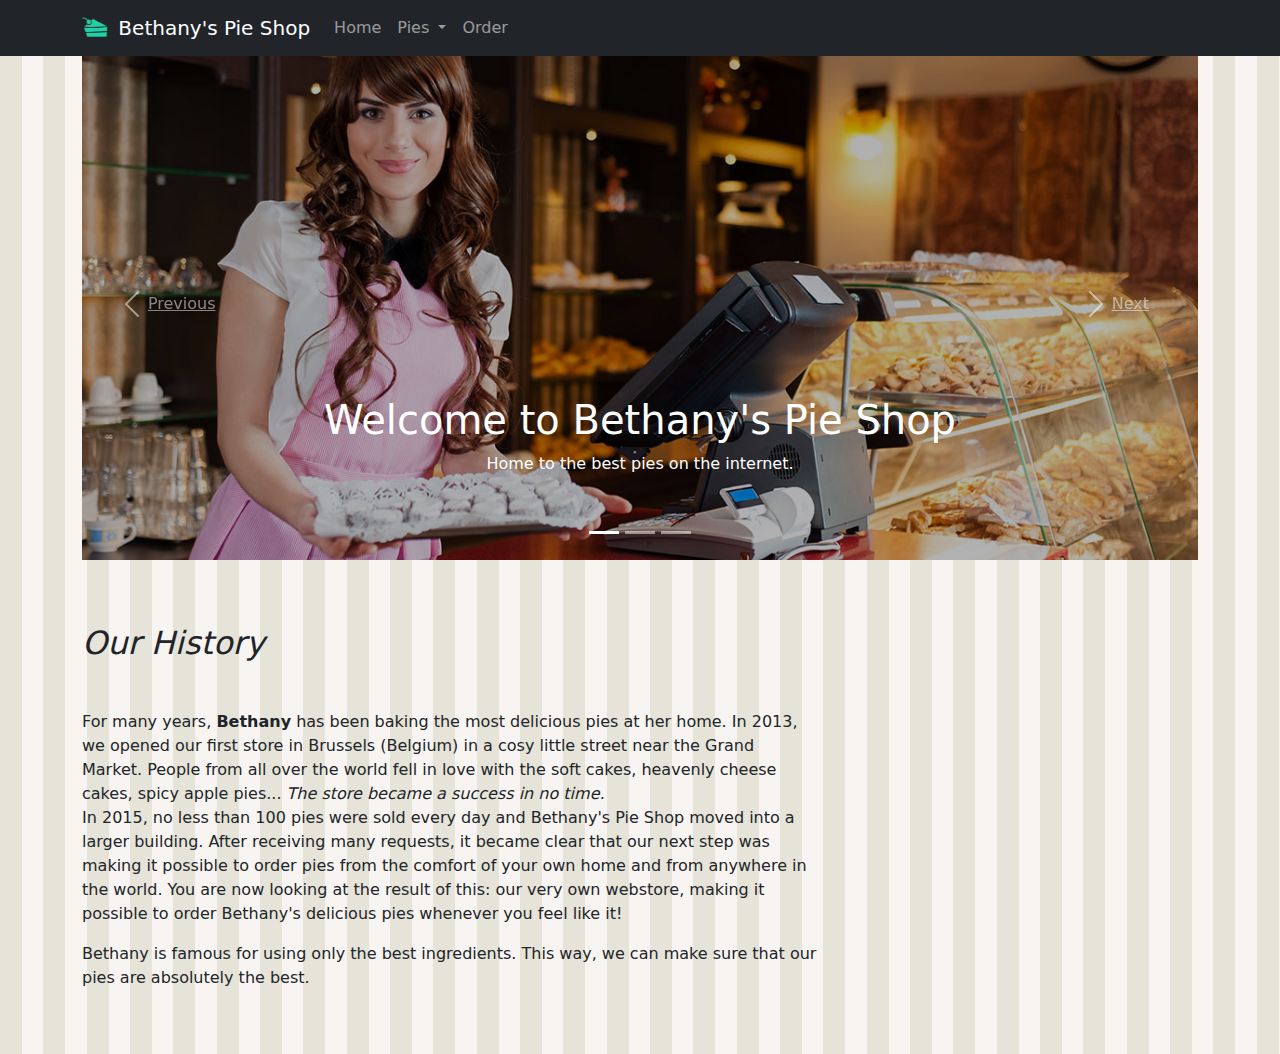
<file: templates/index.html>
<!DOCTYPE html>

<html>

<head>
  <meta charset="utf-8">
  <meta name="viewport" content="width=device-width, initial-scale=1, shrink-to-fit=no">
  <link rel="stylesheet" href="/css/bootstrap.css">
  <link rel="stylesheet" href="/css/site.css">
</head>

<body>

  <header>
    <nav class="navbar navbar-expand-sm navbar-dark fixed-top bg-dark">
      <div class="container">
        <a class="navbar-brand" href="index.html">
          <img src="/static/images/pie.png" width="30" height="30" class="d-inline-block align-top" alt="">
          Bethany's Pie Shop</a>
          <button class="navbar-toggler" type="button" data-bs-toggle="collapse" data-bs-target="#navbarCollapse"
          aria-controls="navbarCollapse" aria-expanded="false" aria-label="Toggle navigation">
          <span class="navbar-toggler-icon"></span>
          </button>
        <div class="collapse navbar-collapse" id="navbarCollapse">
          <ul class="nav navbar-nav mr-auto">
            <li class="nav-item active">
              <a class="nav-link" href="index.html">Home</a>
            </li>
            <li class="nav-item dropdown">
              <a class="nav-link dropdown-toggle" href="#" id="navbarDropdown" role="button" data-bs-toggle="dropdown"
                aria-haspopup="true" aria-expanded="false">
                Pies
              </a>
              <div class="dropdown-menu" aria-labelledby="navbarDropdown">
                <a class="dropdown-item" href="allpies.html">Fruit pies</a>
                <a class="dropdown-item" href="allpies.html">Cheese cakes</a>
                <a class="dropdown-item" href="seasonalpies.html">Seasonal pies</a>
                <div class="dropdown-divider"></div>
                <a class="dropdown-item" href="allpies.html">All pies</a>
              </div>
            </li>
            <li class="nav-item">
              <a class="nav-link" href="order.html">Order</a>
            </li>
          </ul>
        </div>
      </div>
    </nav>
  </header>

  <main class="container" role="main">

    <div id="welcomeCarousel" class="carousel slide" data-bs-ride="carousel">
      <ol class="carousel-indicators">
        <li data-bs-target="#welcomeCarousel" data-bs-slide-to="0" class="active"></li>
        <li data-bs-target="#welcomeCarousel" data-bs-slide-to="1"></li>
        <li data-bs-target="#welcomeCarousel" data-bs-slide-to="2"></li>
      </ol>
      <div class="carousel-inner">
        <div class="carousel-item active welcome-carousel-image1">
          <div class="container">
            <div class="carousel-caption">
              <h1>Welcome to Bethany's Pie Shop</h1>
              <p>Home to the best pies on the internet.</p>
            </div>
          </div>
        </div>
        <div class="carousel-item welcome-carousel-image2">
          <div class="container">
            <div class="carousel-caption text-left">
              <h1>Discover our pie subscription</h1>
              <p>Our delicious pies delivered to your door. Every week.</p>
              <p><a class="btn btn-lg btn-primary" href="piesubscription.html" role="button">Sign up today</a></p>
            </div>
          </div>
        </div>
        <div class="carousel-item welcome-carousel-image3">
          <div class="container">
            <div class="carousel-caption text-right">
              <h1>Browse the pies of summer.</h1>
              <p>Every season has its pies. Enjoy our summer fruit pies now.</p>
              <p><a class="btn btn-lg btn-primary" href="fruitpies.html" role="button">Fruit pies</a></p>
            </div>
          </div>
        </div>
      </div>
      <a class="carousel-control-prev" href="#welcomeCarousel" role="button" data-bs-slide="prev">
        <span class="carousel-control-prev-icon" aria-hidden="true"></span>
        <span class="sr-only">Previous</span>
      </a>
      <a class="carousel-control-next" href="#welcomeCarousel" role="button" data-bs-slide="next">
        <span class="carousel-control-next-icon" aria-hidden="true"></span>
        <span class="sr-only">Next</span>
      </a>
    </div>


    <div class="row">
      <div class="col-md-8">
        <h2 class="pb-4 mb-4 fst-italic">
          Our History
        </h2>
        <p>
          For many years, <b>Bethany</b> has been baking the most delicious pies at her home. In 2013, we
          opened our first
          store in Brussels (Belgium) in a cosy little street near the Grand Market. People from all over the
          world fell
          in love
          with the soft cakes, heavenly cheese cakes, spicy apple pies... <i>The store became a success in no
            time.</i>
          <br>In 2015, no less than 100 pies were sold every day and Bethany's Pie Shop moved into a larger
          building.
          After receiving many requests, it became clear that our next step was making it possible to order
          pies from the
          comfort of your own home and from anywhere in the world. You are now looking at the result of this:
          our very own
          webstore, making it possible to order Bethany's delicious pies whenever you feel like it!
        </p>
        <p>
          Bethany is famous for using only the best ingredients. This way, we can make sure
          that our pies are absolutely the best.
        </p>
      </div>

    </div>

  </main>

  <script src="https://code.jquery.com/jquery-3.4.1.slim.min.js"></script>
  <script src="/js/bootstrap.js"></script>

</body>

</html>
</file>
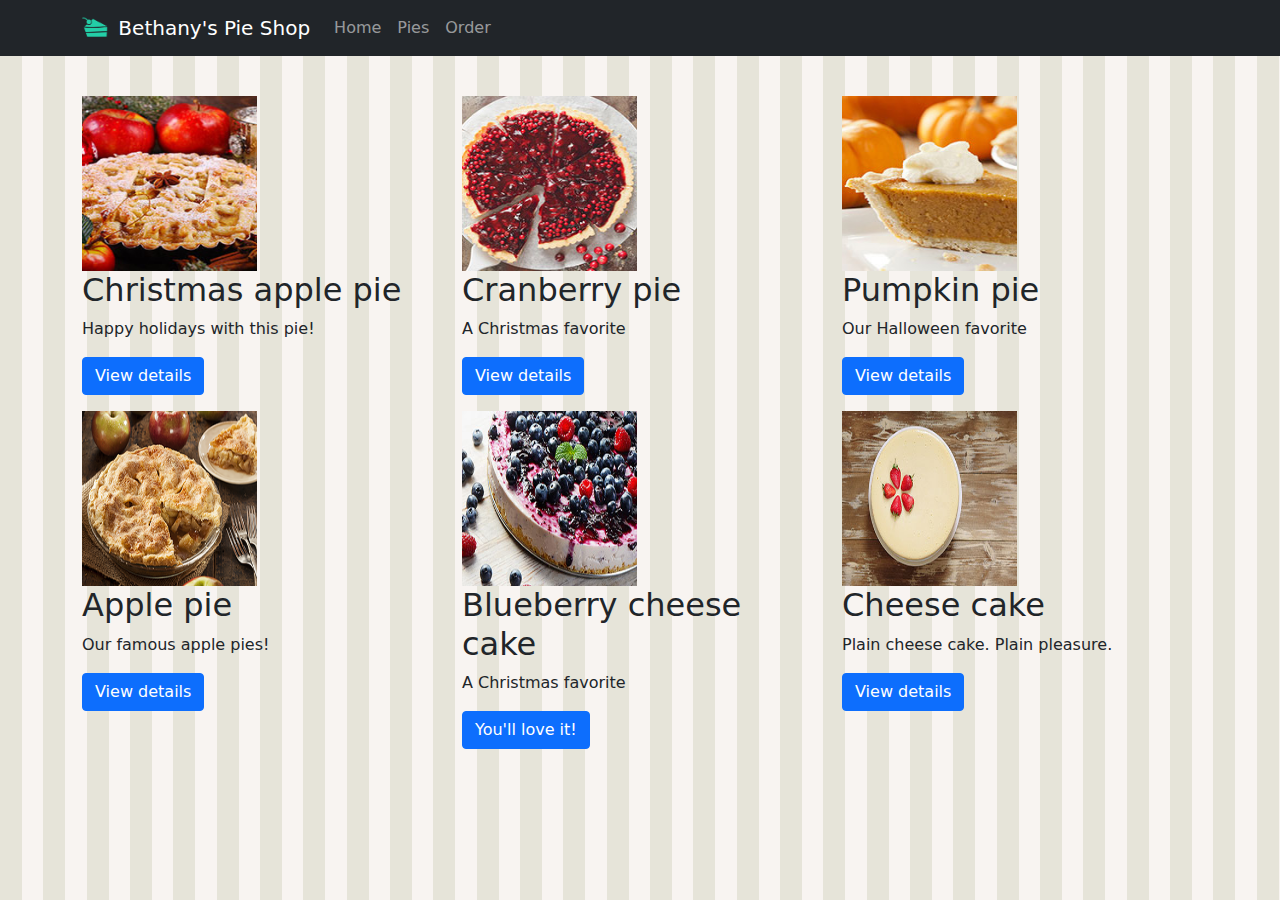
<file: templates/allpies.html>
<!DOCTYPE html>

<html>

<head>
    <meta charset="utf-8">
    <meta name="viewport" content="width=device-width, initial-scale=1, shrink-to-fit=no">
    <link rel="stylesheet" href="/css/bootstrap.css">
    <link rel="stylesheet" href="/css/site.css">
</head>

<body>
    <header>
        <nav class="navbar navbar-expand-md navbar-dark fixed-top bg-dark">
            <div class="container">
                <a class="navbar-brand" href="index.html">
                    <img src="/static/images/pie.png" width="30" height="30" class="d-inline-block align-top" alt="">
                        Bethany's Pie Shop</a>
                <button class="navbar-toggler" type="button" data-toggle="collapse" data-target="#navbarCollapse"
                    aria-controls="navbarCollapse" aria-expanded="false" aria-label="Toggle navigation">
                    <span class="navbar-toggler-icon"></span>
                </button>
                <div class="collapse navbar-collapse" id="navbarCollapse">
                    <ul class="navbar-nav mr-auto">
                        <li class="nav-item active">
                            <a class="nav-link" href="index.html">Home</a>
                        </li>
                        <li class="nav-item">
                            <a class="nav-link" href="allpies.html">Pies</a>
                        </li>
                        <li class="nav-item">
                            <a class="nav-link" href="order.html">Order</a>
                        </li>
                    </ul>
                </div>
            </div>
        </nav>
    </header>

    <main role="main">

        <div class="container mt-5">
            <div class="row">
                <div class="col-md-4">
                    <img width="175" height="175" src="/static/images/products/christmasapplepiesmallsquare.jpg">
                    <h2>Christmas apple pie</h2>
                    <p>Happy holidays with this pie!</p>
                    <p><a class="btn btn-primary" href="applepie.html" role="button">View details</a></p>
                </div>
                <div class="col-md-4">
                    <img width="175" height="175" src="/static/images/products/cranberrypiesmallsquare.jpg">
                    <h2>Cranberry pie</h2>
                    <p>A Christmas favorite</p>
                    <p><a class="btn btn-primary" href="applepie.html" role="button">View details</a></p>
                </div>
                <div class="col-md-4">
                    <img width="175" height="175" src="/static/images/products/pumpkinpiesmallsquare.jpg">
                    <h2>Pumpkin pie</h2>
                    <p>Our Halloween favorite</p>
                    <p><a class="btn btn-primary" href="applepie.html" role="button">View details</a></p>
                </div>
            </div>

            <div class="row">
                <div class="col-md-4">
                    <img width="175" height="175" src="/static/images/products/applepiesmall.jpg">
                    <h2>Apple pie</h2>
                    <p>Our famous apple pies!</p>
                    <p><a class="btn btn-primary" href="applepie.html" role="button">View details</a></p>
                </div>
                <div class="col-md-4">
                    <img width="175" height="175" src="/static/images/products/blueberrycheesecakesmall.jpg">
                    <h2>Blueberry cheese cake</h2>
                    <p>A Christmas favorite</p>
                    <p><a class="btn btn-primary" href="applepie.html" role="button">You'll love it!</a></p>
                </div>
                <div class="col-md-4">
                    <img width="175" height="175" src="/static/images/products/cheesecakesmall.jpg">
                    <h2>Cheese cake</h2>
                    <p>Plain cheese cake. Plain pleasure.</p>
                    <p><a class="btn btn-primary" href="applepie.html" role="button">View details</a></p>
                </div>
            </div>
        </div>
    </main>
</body>

</html>
</file>
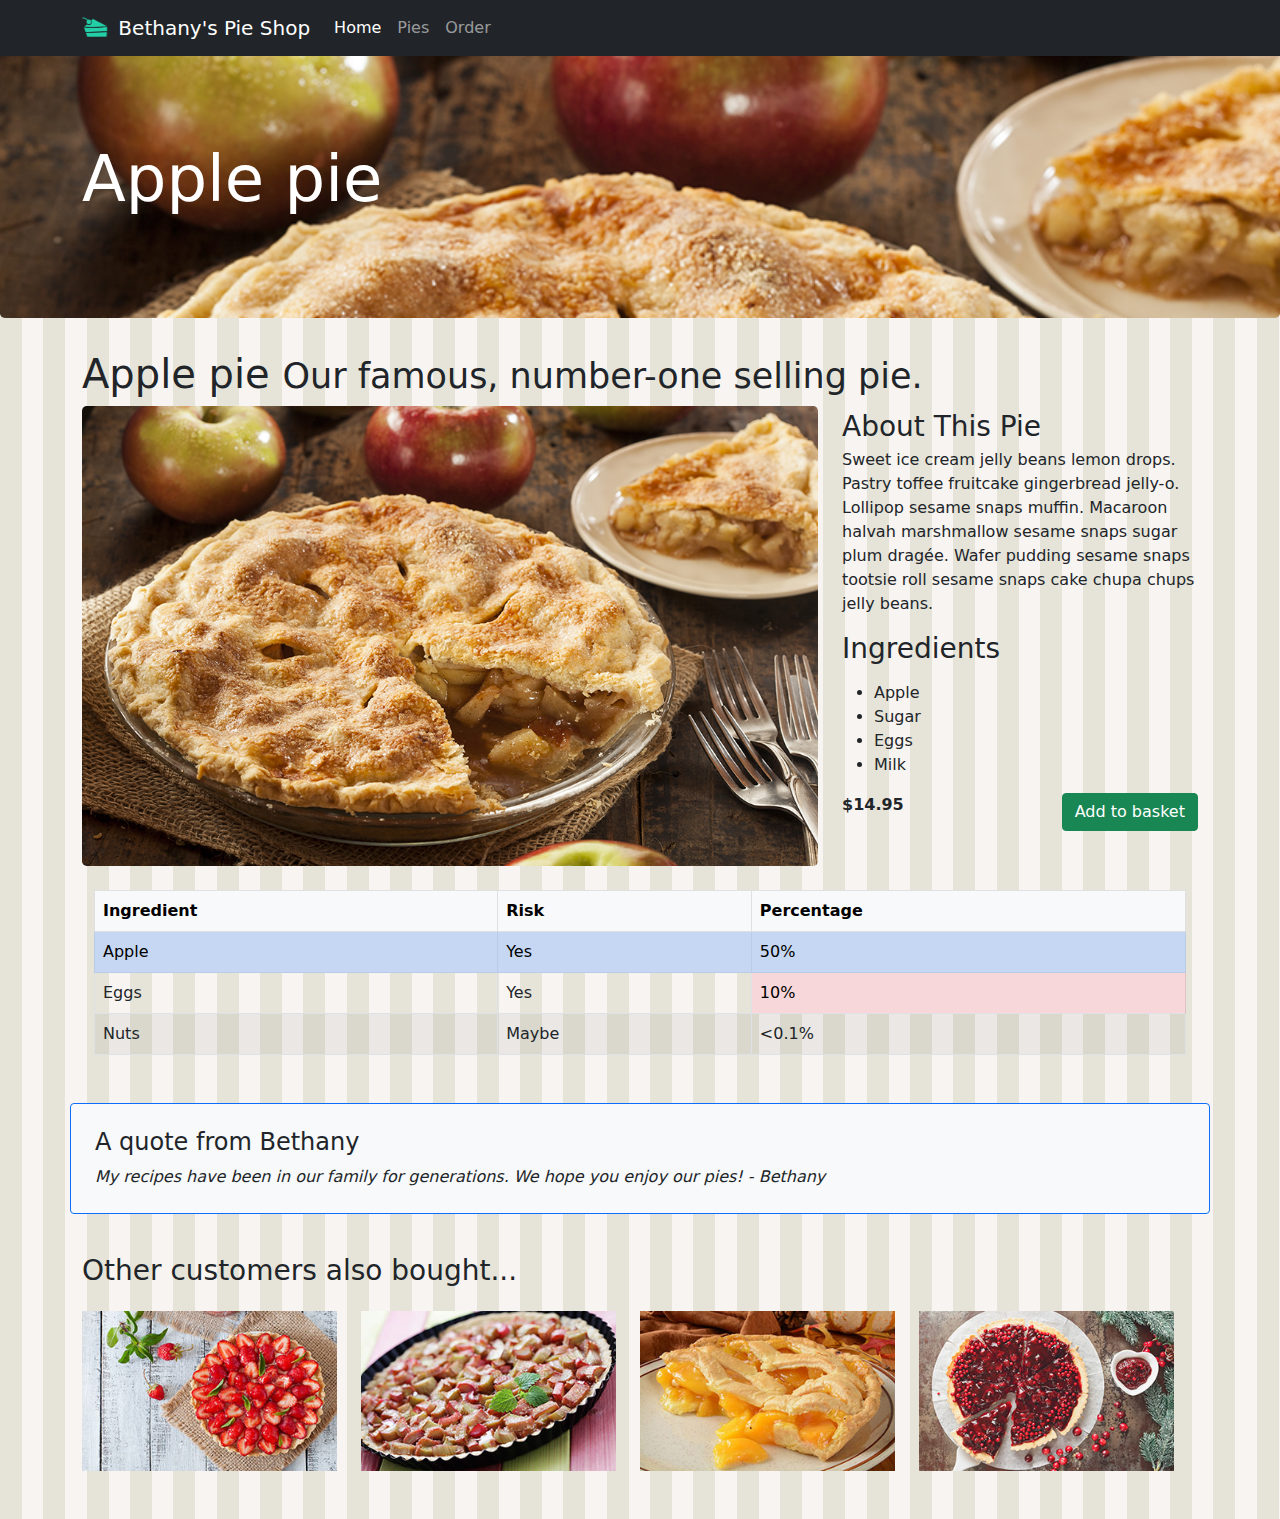
<file: templates/applepie.html>
<!DOCTYPE html>

<html lang="en">

<head>
    <meta charset="utf-8">
    <meta name="viewport" content="width=device-width, initial-scale=1.0 shrink-to-fit-no"/>
    <link rel="stylesheet" href="/css/bootstrap.css">
    <link rel="stylesheet" href="/css/site.css">
</head>

<body>
    
    <header>
        <nav class="navbar navbar-expand-sm navbar-dark fixed-top bg-dark">
            
            <div class="container">
                
                <a class="navbar-brand" href="index.html">
                    <img src="/static/images/pie.png" width="30" height="30" class="d-inline-block align-top" alt="">
                        Bethany's Pie Shop</a>
                <button class="navbar-toggler" type="button" data-toggle="collapse" data-target="#navbarCollapse"
                    aria-controls="navbarCollapse" aria-expanded="false" aria-label="Toggle navigation">
                    <span class="navbar-toggler-icon"></span>
                </button>

                <div class="collapse navbar-collapse" id="navbarCollapse">
                    <ul class="nav navbar-nav">
                        <li class="nav-item">
                            <a class="nav-link active" href="index.html">Home</a>
                        </li>
                        <li class="nav-item">
                            <a class="nav-link" href="allpies.html">Pies</a>
                        </li>
                        <li class="nav-item">
                            <a class="nav-link" href="order.html">Order</a>
                        </li>
                    </ul>
                </div>
            </div>
        </nav>
    </header>

    <main role="main">

        <div class="jumbotron jumbotron-detail-apple-pie d-flex align-items-center"> 
            <div class="container">
                <h1 class="display-3 text-white">Apple pie</h1>
            </div>
        </div>
        <div class="container">
            <h1>Apple pie
                <small>Our famous, number-one selling pie.</small>
            </h1> 
            
            <div class="row" >
                <div class="col-md-8">
                    <img src="/static/images/products/applepie.jpg" class="rounded-3 img-fluid" alt="Image of apple pie">
                </div>

                <div class="col-md-4"> 
                    <h3 class="my-1 text-capitalize">About this pie</h3>
                    <p class="text-justify">Sweet ice cream jelly beans lemon drops. Pastry toffee fruitcake gingerbread jelly-o.
                        Lollipop sesame snaps muffin. Macaroon halvah marshmallow sesame snaps sugar plum dragée.
                        Wafer pudding sesame snaps tootsie roll sesame snaps cake chupa chups jelly beans.</p>
                    <h3 class="my-3">Ingredients</h3>
                    <ul>
                        <li>Apple</li>
                        <li>Sugar</li>
                        <li>Eggs</li>
                        <li>Milk</li>
                    </ul>
                    <div class="row">
                        <div class="col-md-4">
                            <strong>$14.95</strong>
                        </div>
                        <div class="col-md-8">
                            <a type="button" href="shoppingbasket.html" data-bs-toggle="modal" data-bs-target="#addToBasketModal"
                             class="btn btn-success float-end">
                                Add to basket
                            </a>
                        </div>
                    </div>
                </div>
            </div>

            <div class="row">
                <div class="table-responsive p-4">
                    <table class="table table-striped table-hover table-bordered table-responsive">
                        <!--table-dark table-hover table-bordered table-responsive  -->
                        <thead>
                            <!-- class="thead-light"-->
                            <tr class="table-light">
                                <th>Ingredient</th>
                                <th>Risk</th>
                                <th>Percentage</th>
                            </tr>
                        </thead>
                        <tbody>
                            <tr class="table-primary">
                                <td>Apple</td>
                                <td>Yes</td>
                                <td>50%</td>
                            </tr>
                            <tr>
                                <td>Eggs</td>
                                <td>Yes</td>
                                <td class="table-danger">10%</td>
                            </tr>
                            <tr>
                                <td>Nuts</td>
                                <td>Maybe</td>
                                <td>&lt;0.1%</td>
                            </tr>
                        </tbody>
                    </table>
                </div>

            <div class="p-4 mb-3 mt-2 bg-light rounded border border-primary">
                <h4> A quote from Bethany</h4>
                <p class="mb-0 fst-italic">My recipes have been in our family for generations. We hope
                    you enjoy our pies! -
                    Bethany
                </p>
            </div>

            <h3 class="my-4">Other customers also bought...</h3>

            <div class="row">
                <div class="col-md-3 col-sm-6">
                    <a href="applepie.html">
                        <img class="img-fluid" src="/static/images/products/strawberrypiesmall.jpg" alt="">
                    </a>
                </div>

                <div class="col-md-3 col-sm-6">
                    <a href="applepie.html">
                        <img class="img-fluid" src="/static/images/products/rhubarbpiesmall.jpg" alt="">
                    </a>
                </div>

                <div class="col-md-3 col-sm-6">
                    <a href="applepie.html">
                        <img class="img-fluid" src="/static/images/products/peachpiesmall.jpg" alt="">
                    </a>
                </div>
            
                <div class="col-md-3 col-sm-6">
                    <a href="applepie.html">
                        <img class="img-fluid" src="/static/images/products/cranberrypiesmall.jpg" alt="">
                    </a>
                </div>
            </div>
        </div>
    </main>

    <div class="modal fade" tabindex="-1" id="addToBasketModal" role="dialog">
        <div class="modal-dialog">
            <div class="modal-content">
                <div class="modal-header">
                    <h5 class="modal-title">Bethany's Pie Shop</h5>
                    <button type="button" class="close" data-bs-dismiss="modal" aria-label="Close">
                        <span aria-hidden="true">&times;</span>
                    </button>
                </div>
                <div class="modal-body">
                    <p>Apple pie was added to your basket</p>
                </div>
                <div class="modal-footer">
                    <button type="button" class="btn btn-secondary" data-bs-dismiss="modal">Continue shopping</button>
                    <button type="button" class="btn btn-primary">View basket</button>
                </div>
            </div>
        </div>
    </div>

    <script src="https://code.jquery.com/jquery-3.4.1.slim.min.js"></script>
    <script src="/js/bootstrap.js"></script>
</body>

</html>
</file>
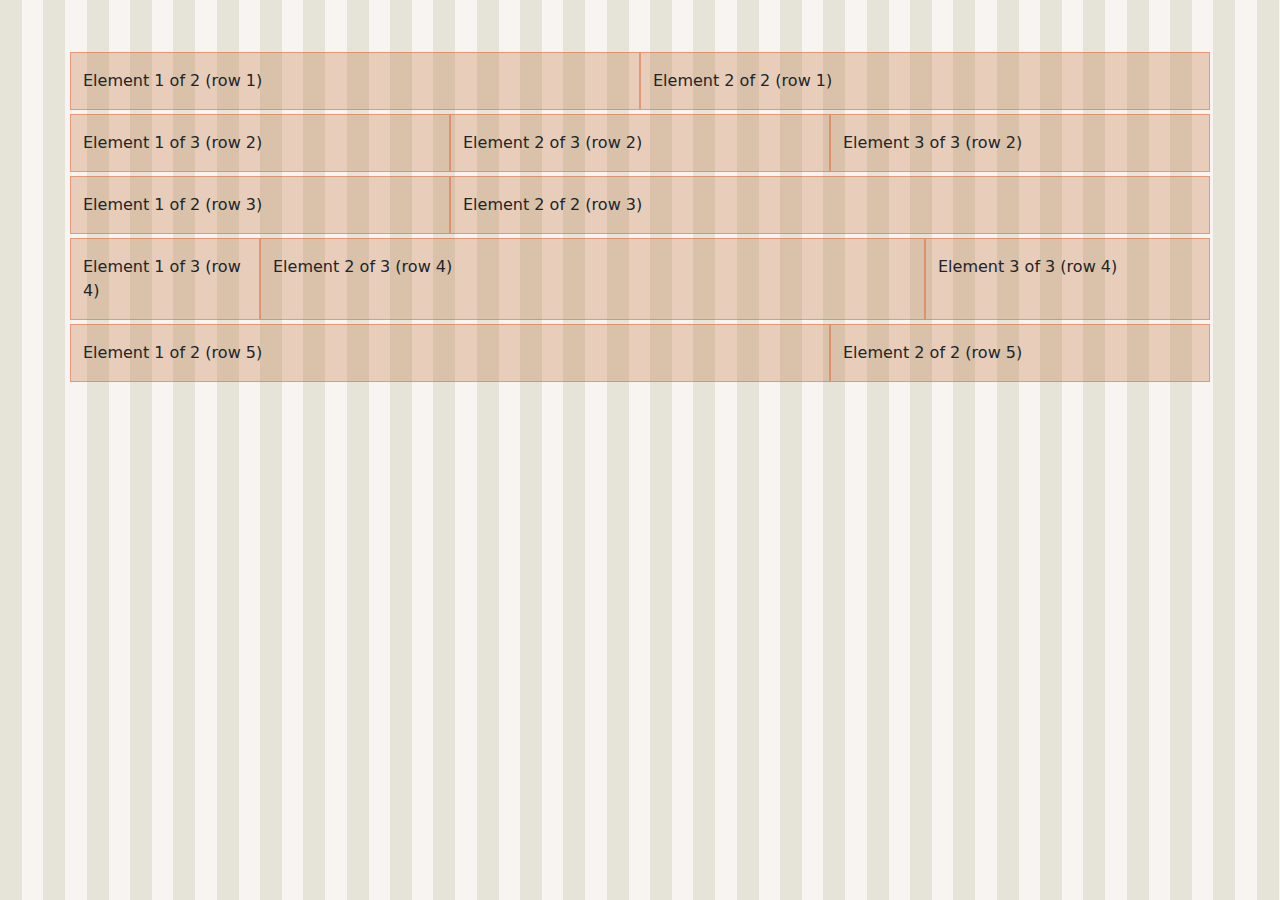
<file: templates/gridlayout.html>
<!DOCTYPE html>

<html>

<head>
    <meta charset="utf-8">
    <meta name="viewport" content="width=device-width, initial-scale=1, shrink-to-fit=no">
    <link rel="stylesheet" href="/css/bootstrap.css">
    <link rel="stylesheet" href="/css/site.css">
</head>

<style>
    .row>[class^=col] {
        padding-top: 1em;
        padding-bottom: 1em;
        background-color: rgba(182, 89, 27, 0.25);
        border: 1px solid rgba(228, 75, 15, 0.4);
    }

    .row {
        margin-top: 0.25em;
    }
</style>

<body>
    <div class="container">
        <div class="row">
            <div class="col">
                Element 1 of 2 (row 1)
            </div>
            <div class="col">
                Element 2 of 2 (row 1)
            </div>
        </div>

        <div class="row">
            <div class="col">
                Element 1 of 3 (row 2)
            </div>
            <div class="col">
                Element 2 of 3 (row 2)
            </div>
            <div class="col">
                Element 3 of 3 (row 2)
            </div>
        </div>

        <div class="row">
            <div class="col-4">
                Element 1 of 2 (row 3)
            </div>
            <div class="col-8">
                Element 2 of 2 (row 3)
            </div>
        </div>

        <div class="row">
            <div class="col-md-2">
                Element 1 of 3 (row 4)
            </div>
            <div class="col-md-7">
                Element 2 of 3 (row 4)
            </div>
            <div class="col-md-3">
                Element 3 of 3 (row 4)
            </div>
        </div>

        <div class="row">
            <div class="col-md-8 col-sm-4">
                Element 1 of 2 (row 5)
            </div>
            <div class="col-md-4 col-sm-8">
                Element 2 of 2 (row 5)
            </div>
        </div>

    </div>

</body>

</html>
</file>
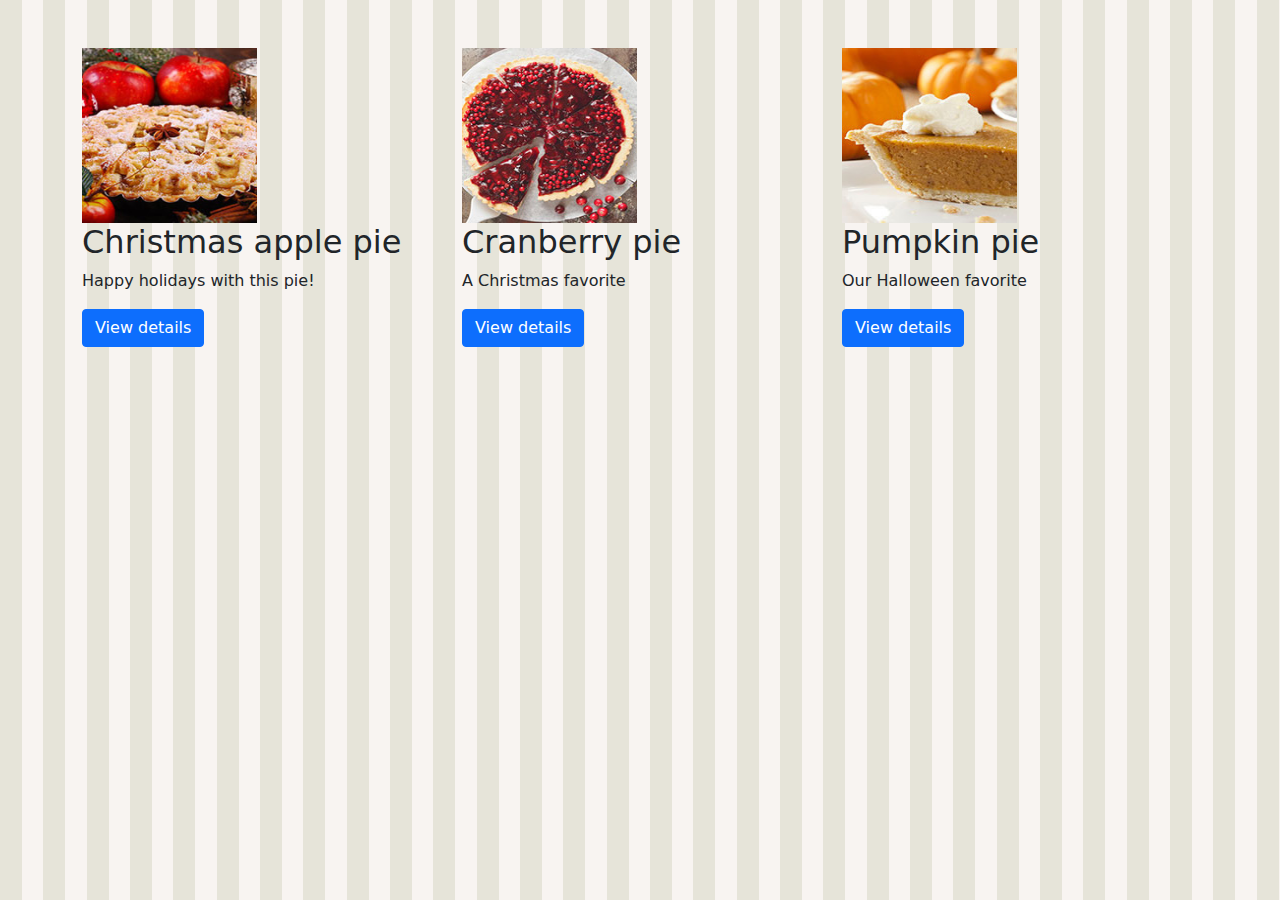
<file: templates/seasonalpies.html>
<!DOCTYPE html>

<html lang="en">

<head>
    <meta charset="utf-8">
    <meta name="viewport" content="width=device-width, initial-scale=1, shrink-to-fit=no">
    <link rel="stylesheet" href="/css/bootstrap.css">
    <link rel="stylesheet" href="/css/site.css">
</head>

<body>
    <main role="main">

        <div class="container">
            <div class="row">
                <div class="col-md-4">
                    <img width="175" height="175" src="/static/images/products/christmasapplepiesmallsquare.jpg">
                    <h2>Christmas apple pie</h2>
                    <p>Happy holidays with this pie!</p>
                    <p><a class="btn btn-primary" href="applepie.html" role="button">View details</a></p>
                </div>
                <div class="col-md-4">
                    <img width="175" height="175" src="/static/images/products/cranberrypiesmallsquare.jpg">
                    <h2>Cranberry pie</h2>
                    <p>A Christmas favorite</p>
                    <p><a class="btn btn-primary" href="applepie.html" role="button">View details</a></p>
                </div>
                <div class="col-md-4">
                    <img width="175" height="175" src="/static/images/products/pumpkinpiesmallsquare.jpg">
                    <h2>Pumpkin pie</h2>
                    <p>Our Halloween favorite</p>
                    <p><a class="btn btn-primary" href="applepie.html" role="button">View details</a></p>
                </div>
            </div>
        </div>
    </main>
</body>

</html>
</file>
<file: css/site.css>
body {
    padding-top: 3rem;
    padding-bottom: 3rem;
    background-image: url('/static/images/pattern.png');
    background-repeat: repeat;
}

.jumbotron-detail-apple-pie {
    background: url(/static/images/products/applepie.jpg) no-repeat fixed;
}

.jumbotron-other {
    background: url(/static/images/carousel3.jpg) no-repeat fixed;
}

.jumbotron {
    padding: 2rem 1rem;
    margin-bottom: 2rem;
    background-color: #e9ecef;
    border-radius: .3rem;
    height: 30vh;
    background-size: cover;
  }

  .carousel {
    margin-bottom: 4rem;
}
  
.carousel-caption {
    bottom: 3rem;
    z-index: 10;
}

.carousel-item {
    height: 32rem;
    max-width: 100vw;
    background-size: cover;
    background-position: center center;
    background-repeat: no-repeat;
}

.welcome-carousel-image1{
    box-shadow: inset 0 0 0 100vw rgba(0,0,0,0.3);
    background-image:url('/static/images/carousel1.jpg');
}

.welcome-carousel-image2{
    box-shadow: inset 0 0 0 100vw rgba(0,0,0,0.3);
    background-image:url('/static/images/carousel2.jpg');
}

.welcome-carousel-image3{
    box-shadow: inset 0 0 0 100vw rgba(0,0,0,0.3);
    background-image:url('/static/images/carousel3.jpg');
}
</file>
